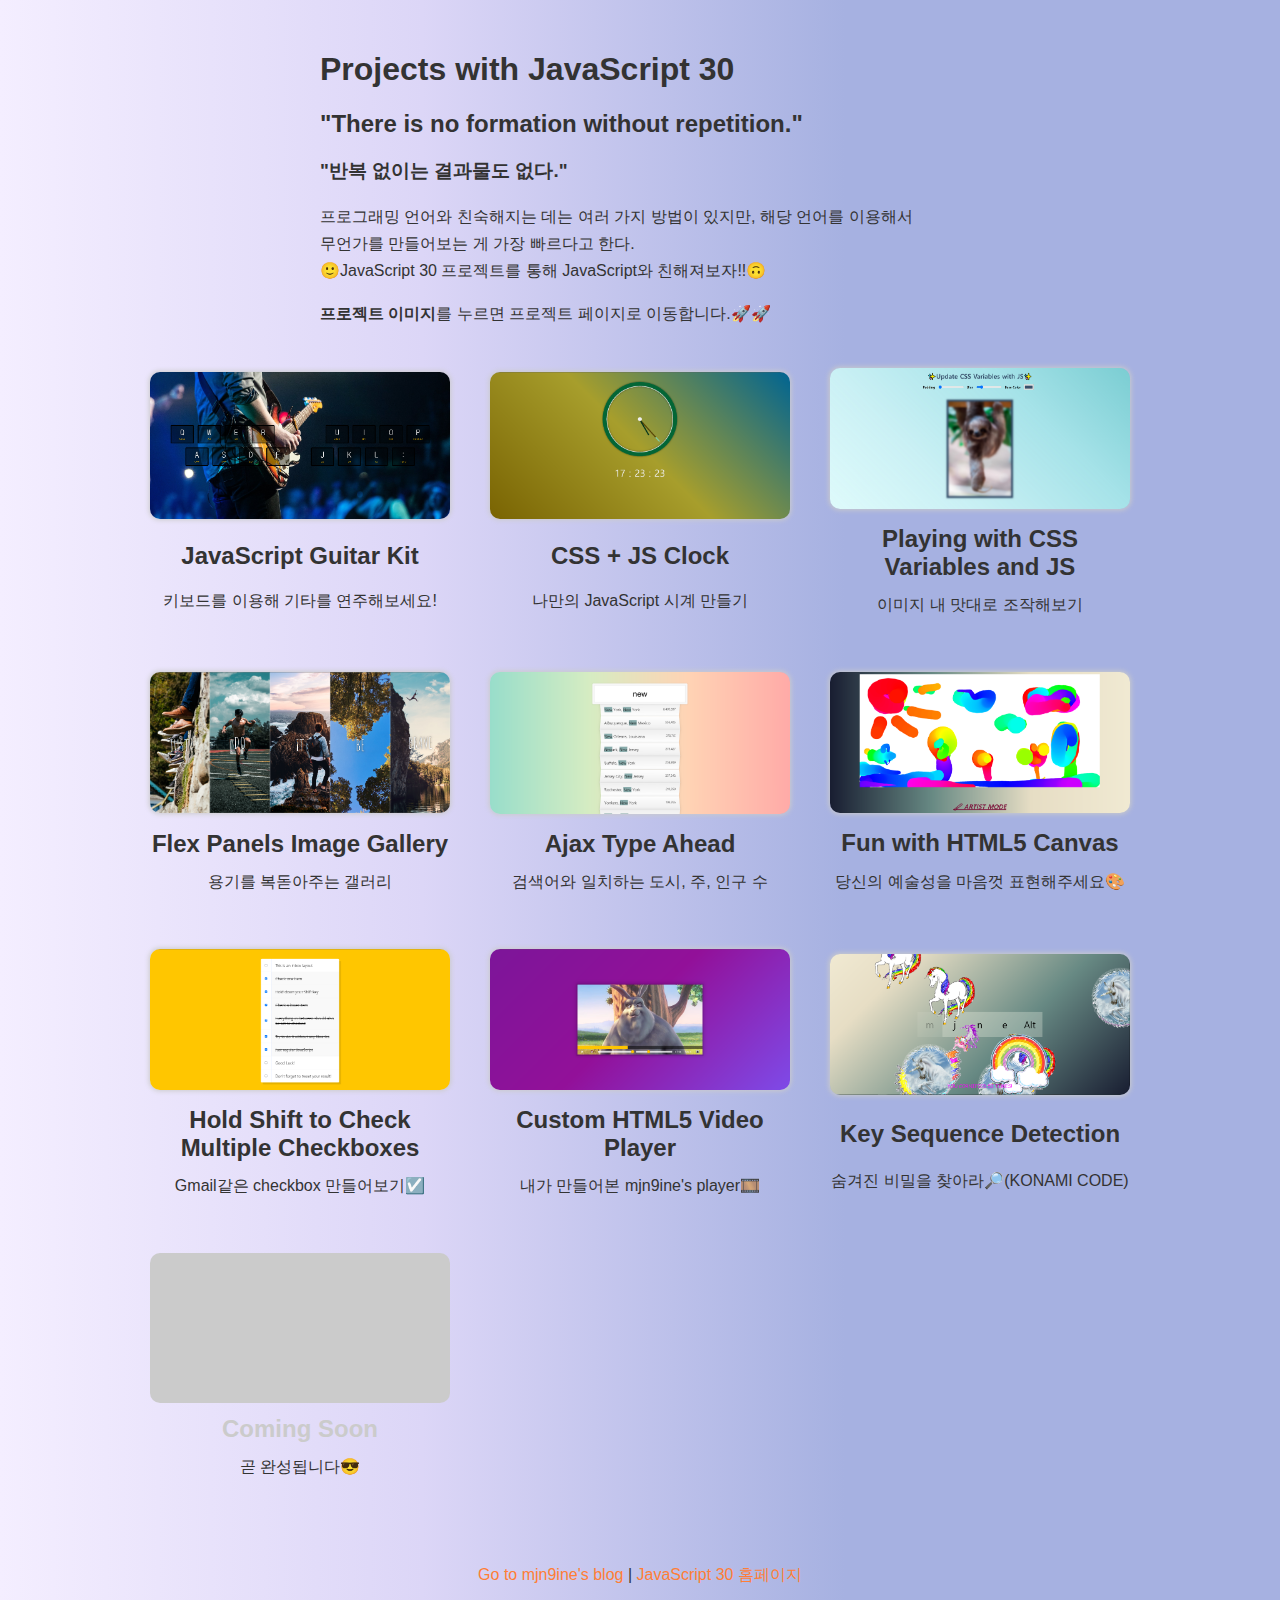
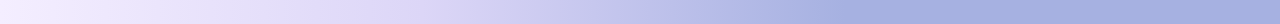
<file: index.html>
<!DOCTYPE html>
<html lang="en">
  <head>
    <meta charset="UTF-8" />
    <meta name="viewport" content="width=device-width, initial-scale=1.0" />
    <link rel="stylesheet" href="style.css" />
    <title>Projects with JavaScript 30</title>
  </head>
  <body>
    <header>
      <h1>Projects with JavaScript 30</h1>

      <h2>"There is no formation without repetition."</h2>
      <h3>"반복 없이는 결과물도 없다."</h3>
      <p>
        프로그래밍 언어와 친숙해지는 데는 여러 가지 방법이 있지만, 해당 언어를
        이용해서 무언가를 만들어보는 게 가장 빠르다고 한다.
        <br />
        🙂JavaScript 30 프로젝트를 통해 JavaScript와 친해져보자!!🙃
      </p>
      <p>
        <strong>프로젝트 이미지</strong>를 누르면 프로젝트 페이지로
        이동합니다.🚀🚀
      </p>
    </header>

    <section>
      <article>
        <a href="day1/index.html"
          ><img src="images/thumbnail-day1.png" alt="Project thumbnail"
        /></a>
        <h2 class="project-title">JavaScript Guitar Kit</h2>
        <p class="explain">키보드를 이용해 기타를 연주해보세요!</p>
      </article>

      <article>
        <a href="day2/index.html"
          ><img src="images/thumbnail-day2.png" alt="Project thumbnail"
        /></a>
        <h2 class="project-title">CSS + JS Clock</h2>
        <p class="explain">나만의 JavaScript 시계 만들기</p>
      </article>

      <article>
        <a href="day3/index.html"
          ><img src="images/thumbnail-day3.png" alt="Project thumbnail"
        /></a>
        <h2 class="project-title">Playing with CSS Variables and JS</h2>
        <p class="explain">이미지 내 맛대로 조작해보기</p>
      </article>

      <article>
        <a href="day5/index.html"
          ><img src="images/thumbnail-day5.png" alt="Project thumbnail"
        /></a>
        <h2 class="project-title">Flex Panels Image Gallery</h2>
        <p class="explain">용기를 복돋아주는 갤러리</p>
      </article>

      <article>
        <a href="day6/index.html"
          ><img src="images/thumbnail-day6.png" alt="Project thumbnail"
        /></a>
        <h2 class="project-title">Ajax Type Ahead</h2>
        <p class="explain">검색어와 일치하는 도시, 주, 인구 수</p>
      </article>

      <article>
        <a href="day8/index.html"
          ><img src="images/thumbnail-day8.png" alt="Project thumbnail"
        /></a>
        <h2 class="project-title">Fun with HTML5 Canvas</h2>
        <p class="explain">당신의 예술성을 마음껏 표현해주세요🎨</p>
      </article>

      <article>
        <a href="day10/index.html"
          ><img src="images/thumbnail-day10.png" alt="Project thumbnail"
        /></a>
        <h2 class="project-title">Hold Shift to Check Multiple Checkboxes</h2>
        <p class="explain">Gmail같은 checkbox 만들어보기☑️</p>
      </article>

      <article>
        <a href="day11/index.html"
          ><img src="images/thumbnail-day11.png" alt="Project thumbnail"
        /></a>
        <h2 class="project-title">Custom HTML5 Video Player</h2>
        <p class="explain">내가 만들어본 mjn9ine's player🎞️</p>
      </article>

      <article>
        <a href="day12/index.html"
          ><img src="images/thumbnail-day12.png" alt="Project thumbnail"
        /></a>
        <h2 class="project-title">Key Sequence Detection</h2>
        <p class="explain">숨겨진 비밀을 찾아라🔎(KONAMI CODE)</p>
      </article>

      <article>
        <div class="coming-soon-img"></div>
        <h2 class="project-title coming-soon">Coming Soon</h2>
        <p class="explain">곧 완성됩니다😎</p>
      </article>
    </section>

    <footer>
      <p>
        <a
          href="https://mjn9ine.tistory.com/category/Language/JavaScript"
          target="_blank"
          >Go to mjn9ine's blog</a
        >
        |
        <a href="https://javascript30.com/" target="_blank"
          >JavaScript 30 홈페이지</a
        >
      </p>
    </footer>
  </body>
</html>
</file>
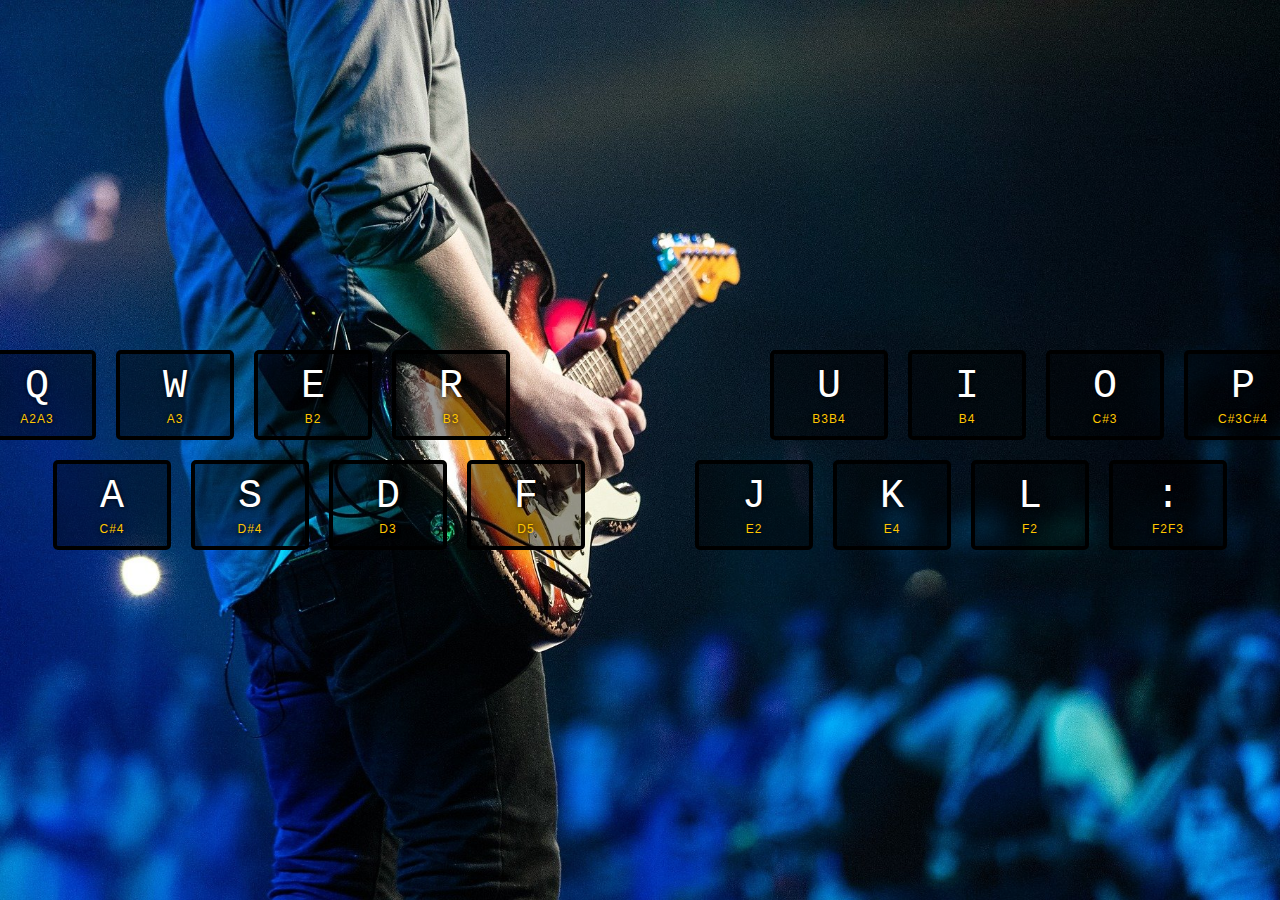
<file: day1/index.html>
<!DOCTYPE html>
<html lang="en">
  <head>
    <meta charset="UTF-8" />
    <title>JS Guitar Kit</title>
    <link rel="stylesheet" href="style.css" />
  </head>
  <body>
    <div class="keys">
      <div class="up-key">
        <div data-key="q" class="key">
          <kbd>Q</kbd>
          <span class="sound">A2A3</span>
        </div>
        <div data-key="w" class="key">
          <kbd>W</kbd>
          <span class="sound">A3</span>
        </div>
        <div data-key="e" class="key">
          <kbd>E</kbd>
          <span class="sound">B2</span>
        </div>
        <div data-key="r" class="key">
          <kbd>R</kbd>
          <span class="sound">B3</span>
        </div>
        <div data-key="u" class="key">
          <kbd>U</kbd>
          <span class="sound">B3B4</span>
        </div>
        <div data-key="i" class="key">
          <kbd>I</kbd>
          <span class="sound">B4</span>
        </div>
        <div data-key="o" class="key">
          <kbd>O</kbd>
          <span class="sound">C#3</span>
        </div>
        <div data-key="p" class="key">
          <kbd>P</kbd>
          <span class="sound">C#3C#4</span>
        </div>
      </div>
      <div class="down-key">
        <div data-key="a" class="key">
          <kbd>A</kbd>
          <span class="sound">C#4</span>
        </div>
        <div data-key="s" class="key">
          <kbd>S</kbd>
          <span class="sound">D#4</span>
        </div>
        <div data-key="d" class="key">
          <kbd>D</kbd>
          <span class="sound">D3</span>
        </div>
        <div data-key="f" class="key">
          <kbd>F</kbd>
          <span class="sound">D5</span>
        </div>
        <div data-key="j" class="key">
          <kbd>J</kbd>
          <span class="sound">E2</span>
        </div>
        <div data-key="k" class="key">
          <kbd>K</kbd>
          <span class="sound">E4</span>
        </div>
        <div data-key="l" class="key">
          <kbd>L</kbd>
          <span class="sound">F2</span>
        </div>
        <div data-key=";" class="key">
          <kbd>:</kbd>
          <span class="sound">F2F3</span>
        </div>
      </div>
    </div>

    <audio data-key="q" src="./sounds/A2A3.wav"></audio>
    <audio data-key="w" src="./sounds/A3.wav"></audio>
    <audio data-key="e" src="./sounds/B2.wav"></audio>
    <audio data-key="r" src="./sounds/B3.wav"></audio>
    <audio data-key="u" src="./sounds/B3B4.wav"></audio>
    <audio data-key="i" src="./sounds/B4.wav"></audio>
    <audio data-key="o" src="./sounds/C_3.wav"></audio>
    <audio data-key="p" src="./sounds/C_3C_4.wav"></audio>
    <audio data-key="a" src="./sounds/C_4.wav"></audio>
    <audio data-key="s" src="./sounds/D_4.wav"></audio>
    <audio data-key="d" src="./sounds/D3.wav"></audio>
    <audio data-key="f" src="./sounds/D5.wav"></audio>
    <audio data-key="j" src="./sounds/E2.wav"></audio>
    <audio data-key="k" src="./sounds/E4.wav"></audio>
    <audio data-key="l" src="./sounds/F2.wav"></audio>
    <audio data-key=";" src="./sounds/F2F3.wav"></audio>

    <script src="main.js"></script>
  </body>
</html>
</file>
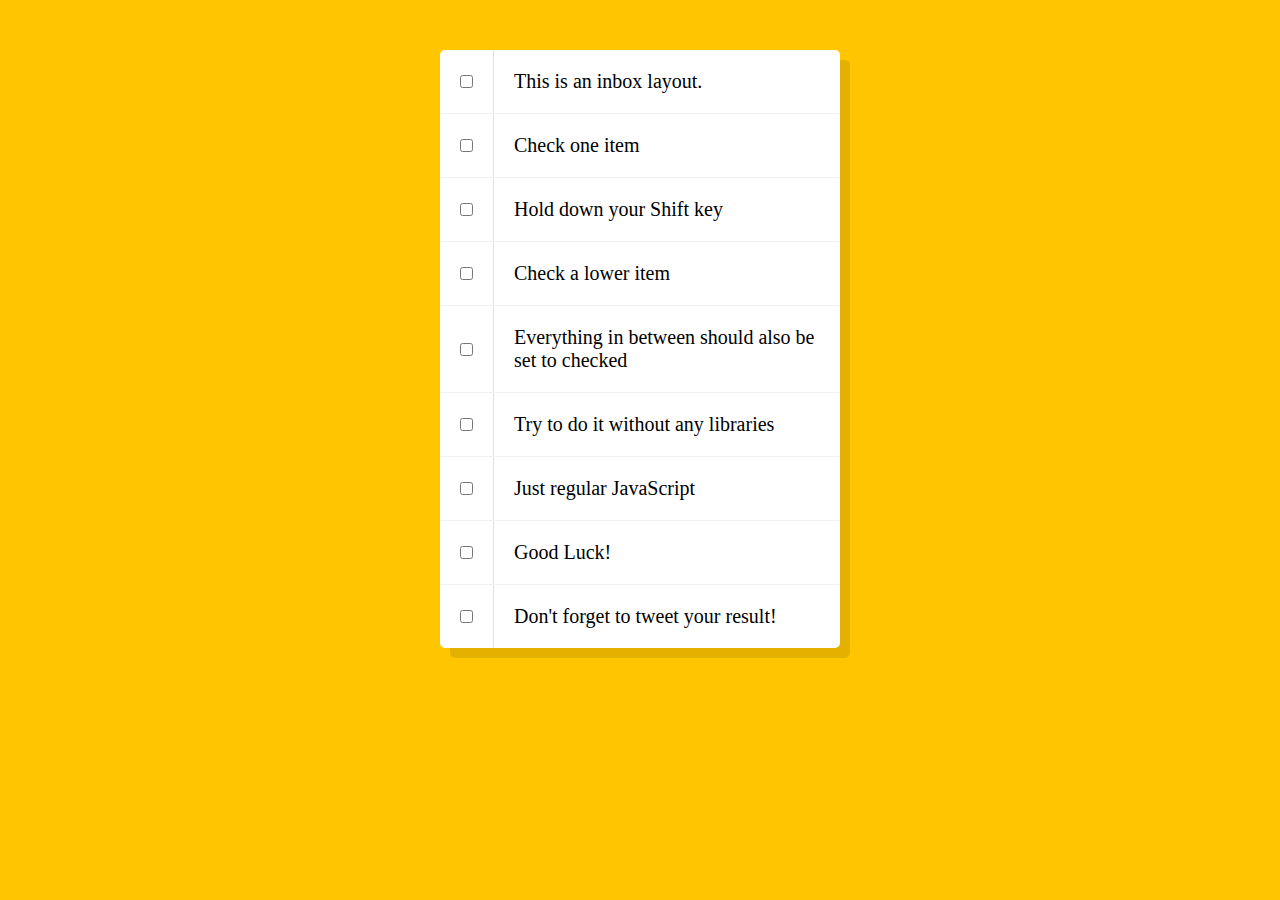
<file: day10/index.html>
<!DOCTYPE html>
<html lang="en">
  <head>
    <meta charset="UTF-8" />
    <link rel="stylesheet" href="style.css" />
    <title>Hold Shift to Check Multiple Checkboxes</title>
  </head>
  <body>
    <div class="inbox">
      <div class="item">
        <input type="checkbox" />
        <p>This is an inbox layout.</p>
      </div>
      <div class="item">
        <input type="checkbox" />
        <p>Check one item</p>
      </div>
      <div class="item">
        <input type="checkbox" />
        <p>Hold down your Shift key</p>
      </div>
      <div class="item">
        <input type="checkbox" />
        <p>Check a lower item</p>
      </div>
      <div class="item">
        <input type="checkbox" />
        <p>Everything in between should also be set to checked</p>
      </div>
      <div class="item">
        <input type="checkbox" />
        <p>Try to do it without any libraries</p>
      </div>
      <div class="item">
        <input type="checkbox" />
        <p>Just regular JavaScript</p>
      </div>
      <div class="item">
        <input type="checkbox" />
        <p>Good Luck!</p>
      </div>
      <div class="item">
        <input type="checkbox" />
        <p>Don't forget to tweet your result!</p>
      </div>
    </div>

    <script src="main.js"></script>
  </body>
</html>
</file>
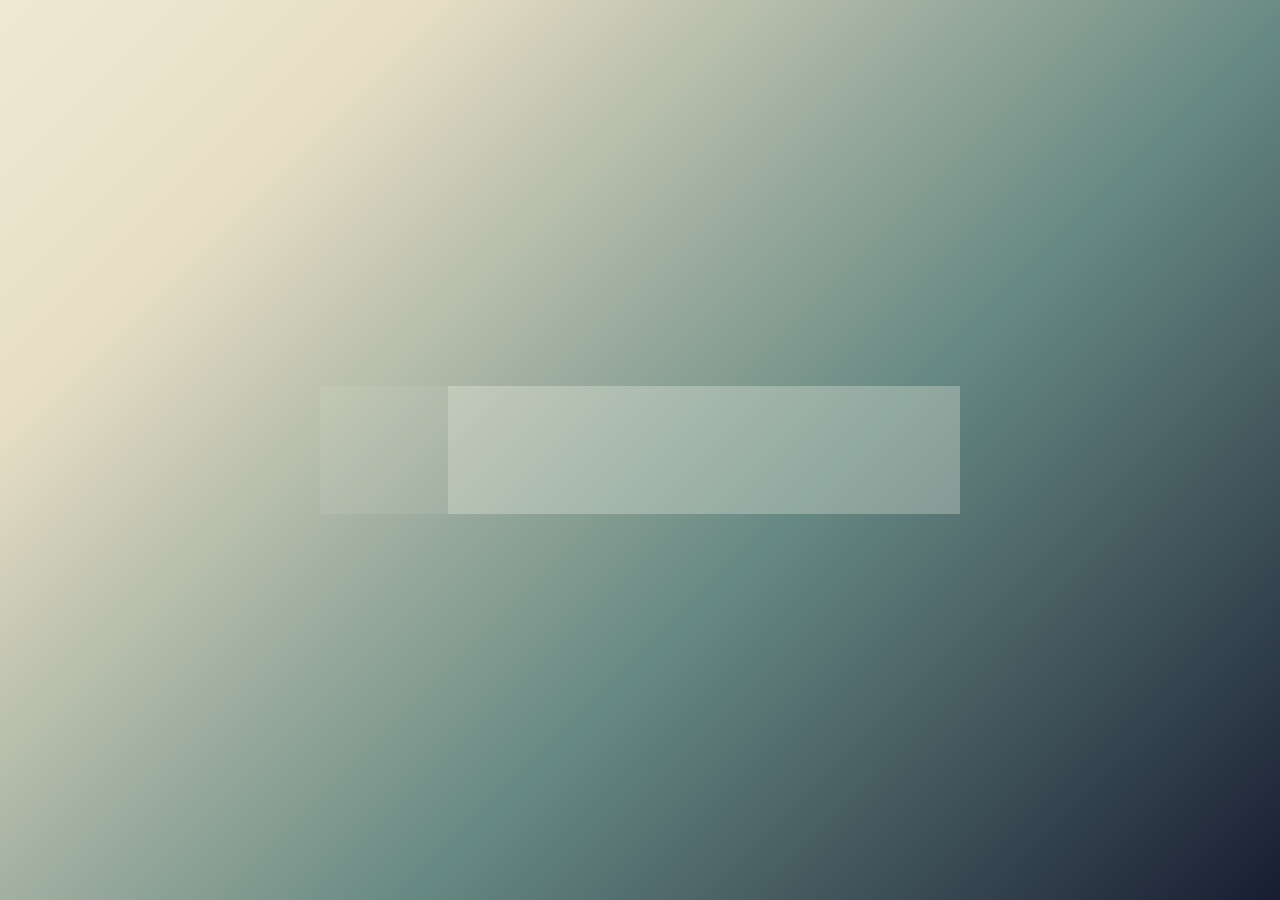
<file: day12/index.html>
<!DOCTYPE html>
<html lang="en">
  <head>
    <meta charset="UTF-8" />
    <title>Key Detection</title>
    <link rel="stylesheet" href="style.css" />
    <script
      type="text/javascript"
      src="https://www.cornify.com/js/cornify.js"
    ></script>
  </head>
  <body>
    <div class="pressedBox"></div>
    <script src="main.js"></script>
  </body>
</html>
</file>
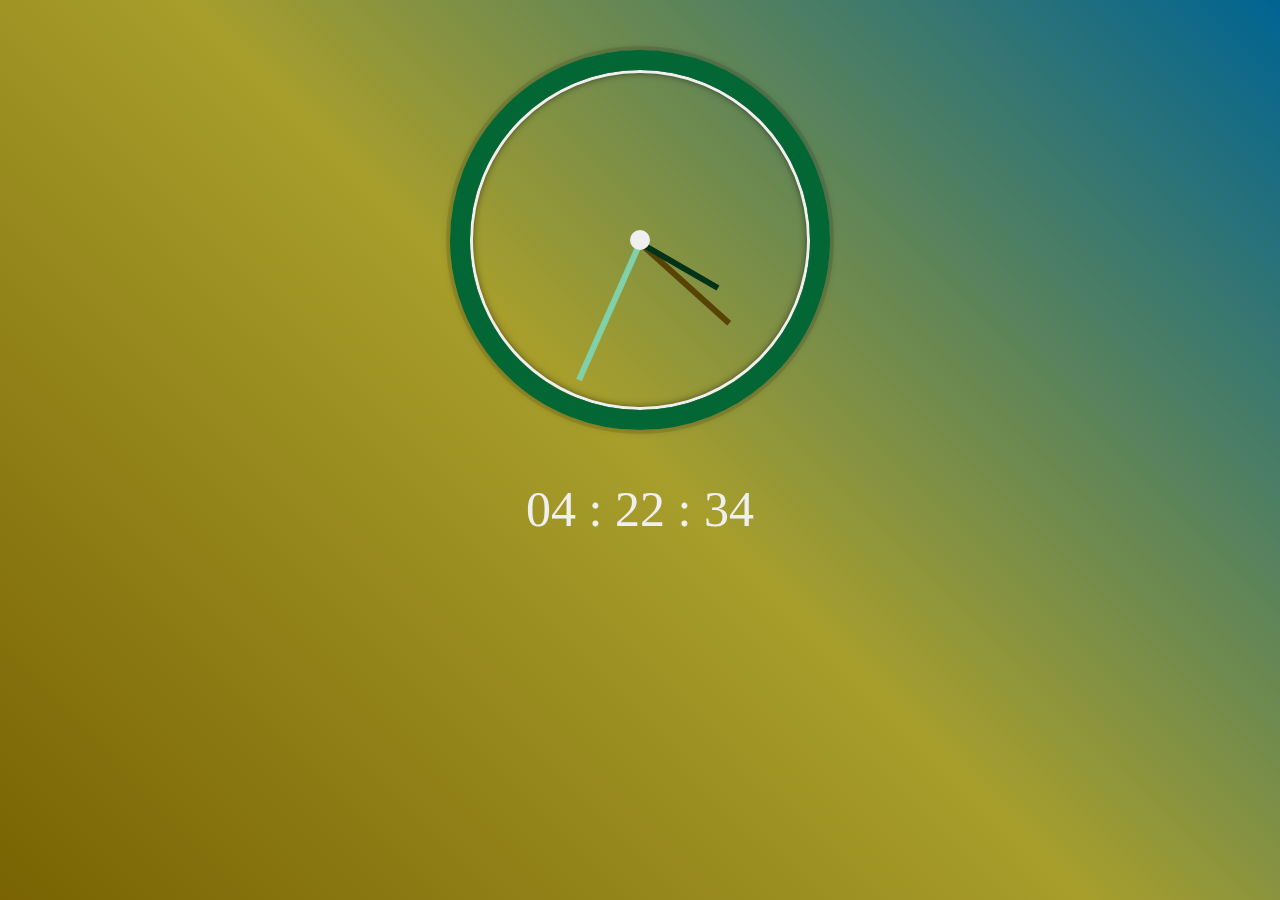
<file: day2/index.html>
<!DOCTYPE html>
<html lang="en">
  <head>
    <meta charset="UTF-8" />
    <link rel="stylesheet" href="style.css" />
    <title>JS + CSS Clock</title>
  </head>
  <body>
    <div class="clock">
      <div class="clock-face">
        <div class="center"></div>
        <div class="hand hour-hand"></div>
        <div class="hand min-hand"></div>
        <div class="hand second-hand"></div>
      </div>
    </div>
    <div class="display-time"></div>
    <script src="main.js"></script>
  </body>
</html>
</file>
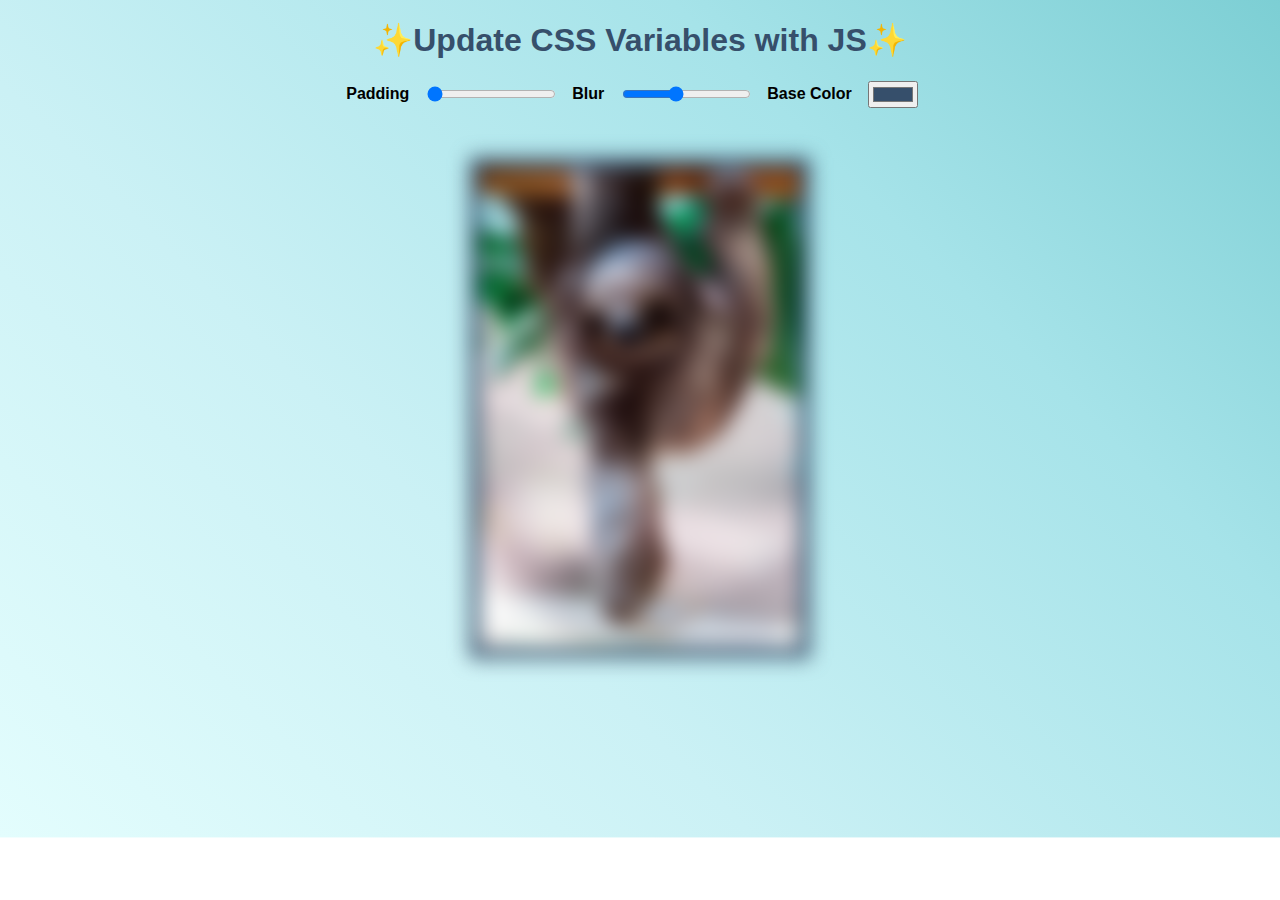
<file: day3/index.html>
<!DOCTYPE html>
<html lang="en">
  <head>
    <meta charset="UTF-8" />
    <meta name="viewport" content="width=device-width, initial-scale=1.0" />
    <link rel="stylesheet" href="style.css" />
    <title>Scoped CSS Variables and JS</title>
  </head>
  <body>
    <h1>
      ✨Update <span class="point">CSS</span> Variables with
      <span class="point">JS</span>✨
    </h1>

    <section class="controls">
      <label for="spacing">Padding</label>
      <input
        id="spacing"
        type="range"
        name="spacing"
        min="10"
        max="200"
        value="10"
        data-sizing="px"
      />

      <label for="blur">Blur</label>
      <input
        id="blur"
        type="range"
        name="blur"
        min="0"
        max="25"
        value="10"
        data-sizing="px"
      />

      <label for="base">Base Color</label>
      <input id="base" type="color" name="base" value="#364F6B" />
    </section>

    <img src="./sloth.jpg" />

    <script src="main.js"></script>
  </body>
</html>
</file>
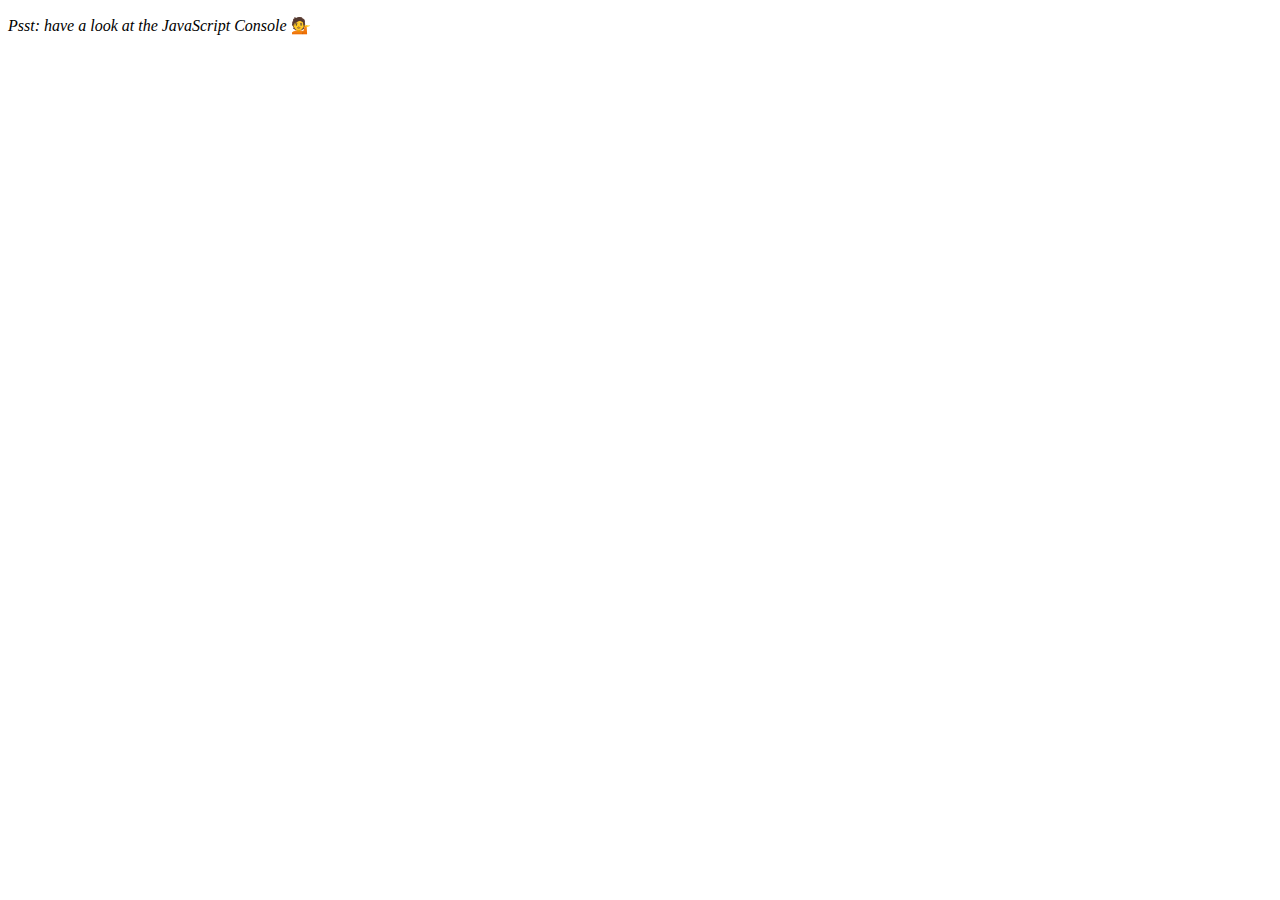
<file: day4/index.html>
<!DOCTYPE html>
<html lang="en">
  <head>
    <meta charset="UTF-8" />
    <title>Array Cardio 💪</title>
  </head>
  <body>
    <p><em>Psst: have a look at the JavaScript Console</em> 💁</p>
    <script>
      // Get your shorts on - this is an array workout!
      // ## Array Cardio Day 1

      // Some data we can work with

      const inventors = [
        { first: "Albert", last: "Einstein", year: 1879, passed: 1955 },
        { first: "Isaac", last: "Newton", year: 1643, passed: 1727 },
        { first: "Galileo", last: "Galilei", year: 1564, passed: 1642 },
        { first: "Marie", last: "Curie", year: 1867, passed: 1934 },
        { first: "Johannes", last: "Kepler", year: 1571, passed: 1630 },
        { first: "Nicolaus", last: "Copernicus", year: 1473, passed: 1543 },
        { first: "Max", last: "Planck", year: 1858, passed: 1947 },
        { first: "Katherine", last: "Blodgett", year: 1898, passed: 1979 },
        { first: "Ada", last: "Lovelace", year: 1815, passed: 1852 },
        { first: "Sarah E.", last: "Goode", year: 1855, passed: 1905 },
        { first: "Lise", last: "Meitner", year: 1878, passed: 1968 },
        { first: "Hanna", last: "Hammarström", year: 1829, passed: 1909 },
      ];

      const people = [
        "Bernhard, Sandra",
        "Bethea, Erin",
        "Becker, Carl",
        "Bentsen, Lloyd",
        "Beckett, Samuel",
        "Blake, William",
        "Berger, Ric",
        "Beddoes, Mick",
        "Beethoven, Ludwig",
        "Belloc, Hilaire",
        "Begin, Menachem",
        "Bellow, Saul",
        "Benchley, Robert",
        "Blair, Robert",
        "Benenson, Peter",
        "Benjamin, Walter",
        "Berlin, Irving",
        "Benn, Tony",
        "Benson, Leana",
        "Bent, Silas",
        "Berle, Milton",
        "Berry, Halle",
        "Biko, Steve",
        "Beck, Glenn",
        "Bergman, Ingmar",
        "Black, Elk",
        "Berio, Luciano",
        "Berne, Eric",
        "Berra, Yogi",
        "Berry, Wendell",
        "Bevan, Aneurin",
        "Ben-Gurion, David",
        "Bevel, Ken",
        "Biden, Joseph",
        "Bennington, Chester",
        "Bierce, Ambrose",
        "Billings, Josh",
        "Birrell, Augustine",
        "Blair, Tony",
        "Beecher, Henry",
        "Biondo, Frank",
      ];

      // Array.prototype.filter()
      // 1. Filter the list of inventors for those who were born in the 1500's

      const fifteen = inventors.filter(function (inventor) {
        if (inventor.year >= 1500 && inventor.year < 1600) {
          return true;
        }
      });

      console.table(fifteen);
      // Array.prototype.map()
      // 2. Give us an array of the inventors first and last names

      const fullNames = inventors.map(function (inventor) {
        return `${inventor.first} ${inventor.last}`;
      });

      console.log(fullNames);
      // Array.prototype.sort()
      // 3. Sort the inventors by birthdate, oldest to youngest

      // const ordered = inventors.sort(function (a, b) {
      //   if (a.year > b.year) {
      //     return 1;
      //   } else {
      //     return -1;
      //   }
      // });

      const ordered = inventors.sort((a, b) => (a.year > b.year ? 1 : -1));

      console.table(ordered);
      // Array.prototype.reduce()
      // 4. How many years did all the inventors live all together?

      const totalYears = inventors.reduce(function (total, inventor) {
        return total + (inventor.passed - inventor.year);
      }, 0);

      console.log(totalYears);
      // 5. Sort the inventors by years lived

      const oldest = inventors.sort(function (a, b) {
        const lastGuy = a.passed - a.yaer;
        const nextGuy = b.passed - b.year;

        // if (lastGuy > nextGuy) {
        //   return -1;
        // } else {
        //   return 1;
        // }

        return lastGuy > nextGuy ? -1 : 1;
      });

      console.table(oldest);
      // 6. create a list of Boulevards in Paris that contain 'de' anywhere in the name
      // https://en.wikipedia.org/wiki/Category:Boulevards_in_Paris

      // const category = document.querySelector(".mw-category");
      // const links = [...category.querySelectorAll("a")];

      // const de = links
      //   .map((link) => link.textContent)
      //   .filter((streetName) => streetName.includes("de"));
      // 7. sort Exercise
      // Sort the people alphabetically by last name

      const alpha = people.sort(function (lastOne, nextOne) {
        const [aLast, aFirst] = lastOne.split(", ");
        const [bLast, bFirst] = nextOne.split(", ");

        return aLast > bLast ? 1 : -1;
      });

      console.log(alpha);
      // 8. Reduce Exercise
      // Sum up the instances of each of these
      const data = [
        "car",
        "car",
        "truck",
        "truck",
        "bike",
        "walk",
        "car",
        "van",
        "bike",
        "walk",
        "car",
        "van",
        "car",
        "truck",
      ];

      const transportation = data.reduce(function (obj, item) {
        if (!obj[item]) {
          obj[item] = 0;
        }
        obj[item]++;
        return obj;
      }, {});

      console.log(transportation);
    </script>
  </body>
</html>
</file>
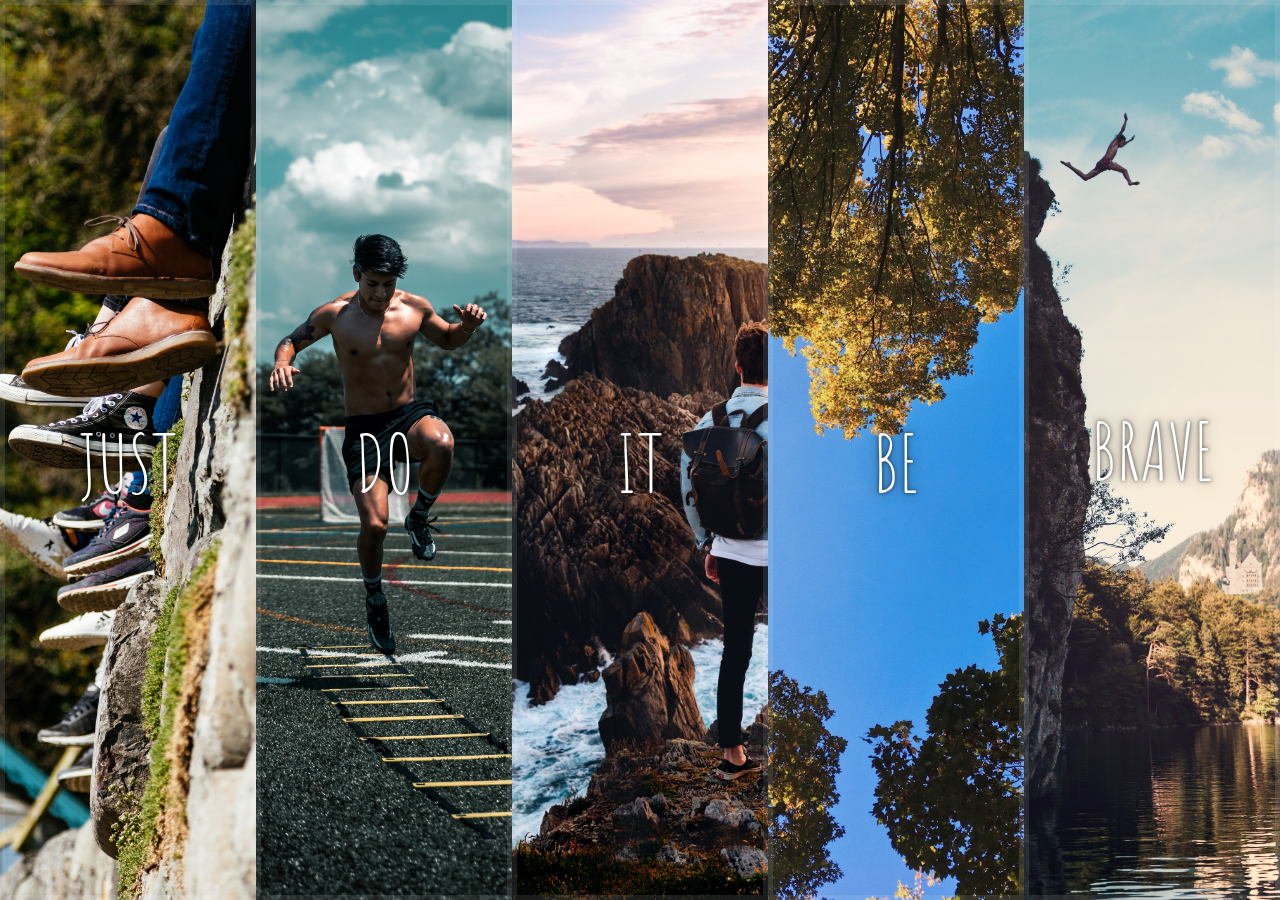
<file: day5/index.html>
<!DOCTYPE html>
<html lang="en">
  <head>
    <meta charset="UTF-8" />
    <title>Flex Panels 💪</title>
    <link
      href="https://fonts.googleapis.com/css?family=Amatic+SC"
      rel="stylesheet"
      type="text/css"
    />
    <link rel="stylesheet" href="style.css" />
  </head>
  <body>
    <div class="panels">
      <div class="panel panel1">
        <p>
          Your time is limited, so don't waste it living someone else's life.
        </p>
        <p>Just</p>
        <p>Steve Jobs</p>
      </div>
      <div class="panel panel2">
        <p>Action is the foundational key to all success.</p>
        <p>Do</p>
        <p>Pablo Picasso</p>
      </div>
      <div class="panel panel3">
        <p>Anyone who has never made a mistake has never tried anything new.</p>
        <p>It</p>
        <p>Albert Einstein</p>
      </div>
      <div class="panel panel4">
        <p>The way get started is to quit talking and begin doing.</p>
        <p>Be</p>
        <p>Walt Disney</p>
      </div>
      <div class="panel panel5">
        <p>life is not fair get used to it.</p>
        <p>Brave</p>
        <p>Bill Gates</p>
      </div>
    </div>

    <script src="main.js"></script>
  </body>
</html>
</file>
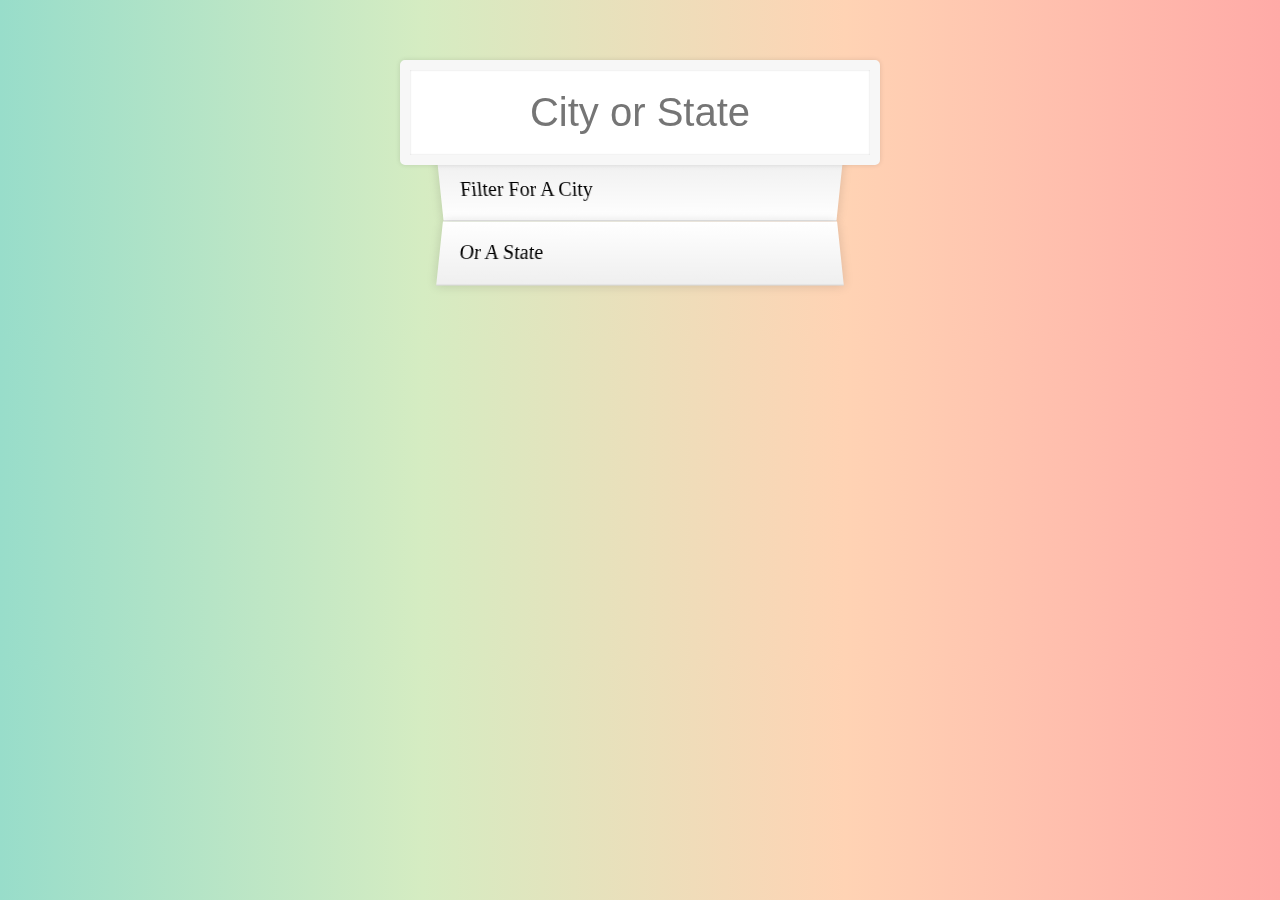
<file: day6/index.html>
<!DOCTYPE html>
<html lang="en">
  <head>
    <meta charset="UTF-8" />
    <title>Type Ahead 👀</title>
    <link rel="stylesheet" href="style.css" />
  </head>
  <body>
    <form class="search-form">
      <input type="text" class="search" placeholder="City or State" />
      <ul class="suggestions">
        <li>Filter for a city</li>
        <li>or a state</li>
      </ul>
    </form>
    <script src="main.js"></script>
  </body>
</html>
</file>
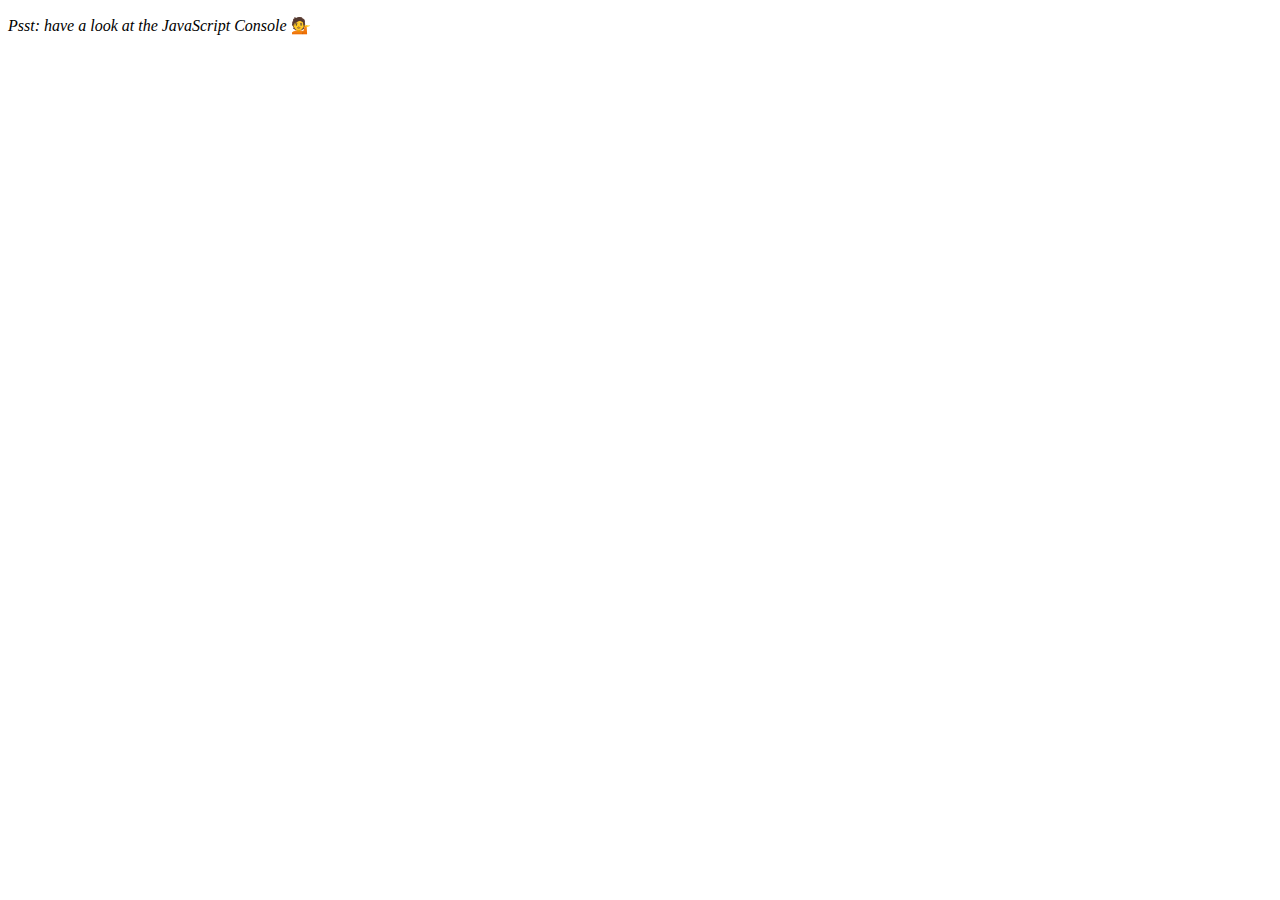
<file: day7/index.html>
<!DOCTYPE html>
<html lang="en">
  <head>
    <meta charset="UTF-8" />
    <title>Array Cardio 💪💪</title>
  </head>
  <body>
    <p><em>Psst: have a look at the JavaScript Console</em> 💁</p>
    <script src="main.js"></script>
  </body>
</html>
</file>
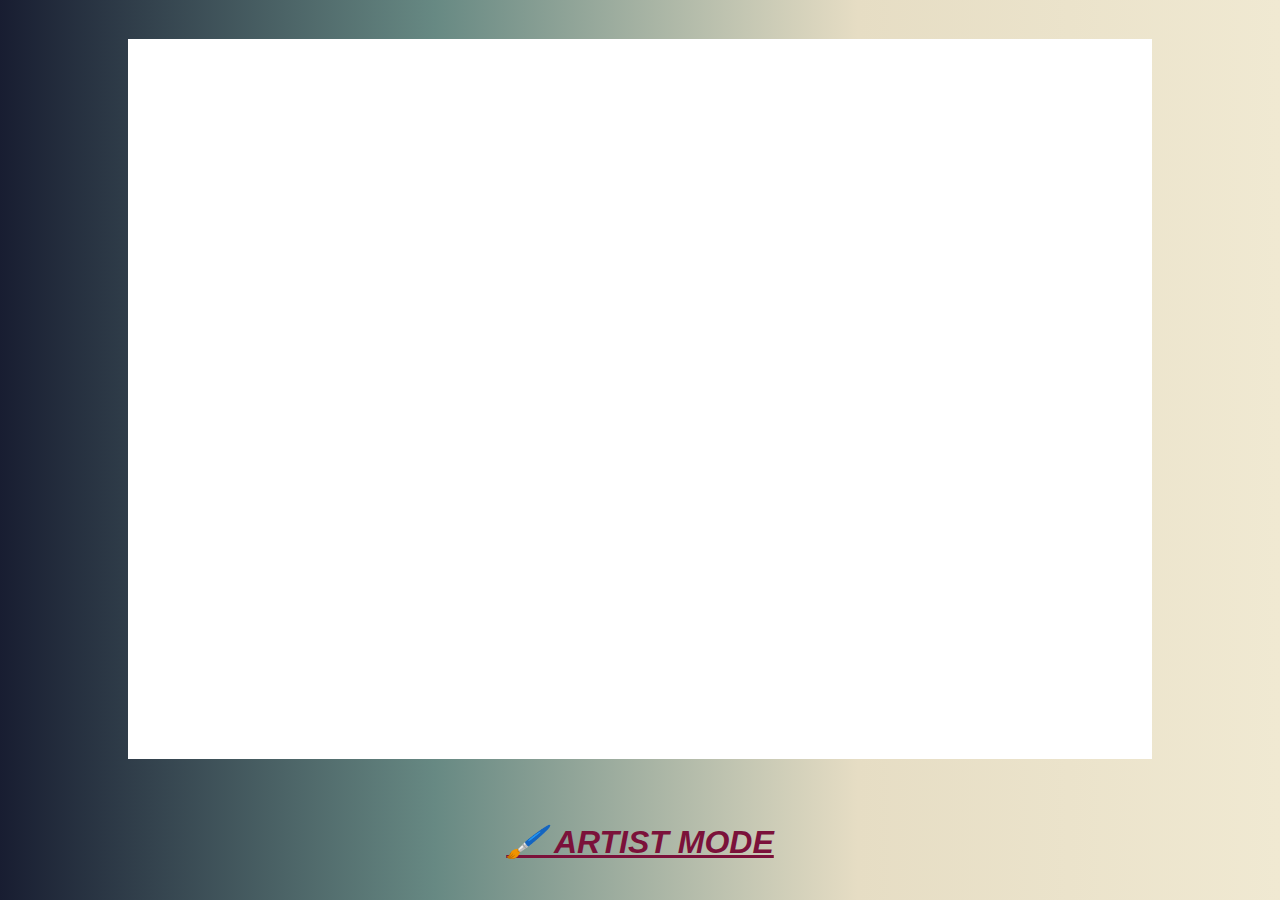
<file: day8/index.html>
<!DOCTYPE html>
<html lang="en">
  <head>
    <meta charset="UTF-8" />
    <title>HTML5 Canvas</title>
    <link rel="stylesheet" href="style.css" />
  </head>
  <body>
    <canvas id="draw" width="800" height="800"></canvas>
    <span class="mode">🖌️ ARTIST MODE</span>
    <script src="main.js"></script>
  </body>
</html>
</file>
<file: style.css>
* {
  box-sizing: border-box;
  font-family: sans-serif;
  color: #333333;
  word-break: keep-all;
}

a {
  text-decoration: none;
  color: #ff7e36;
}

p {
  line-height: 1.7em;
}

body {
  background: linear-gradient(90deg, #f4eeff 0%, #dcd6f7 33%, #a6b1e1 66%);
  display: flex;
  flex-direction: column;
  align-items: center;
  height: 100vh;
  margin: 0;
}

header {
  width: 640px;
  margin-top: 30px;
  margin-bottom: 5px;
}

section {
  display: flex;
  flex-wrap: wrap;
  justify-content: flex-start;
  padding-bottom: 30px;
  width: 1020px;
  margin: 0 auto;
}

article {
  display: flex;
  flex-direction: column;
  justify-content: space-around;
  width: 300px;
  margin: 20px;
}

article img {
  width: 300px;
  border-radius: 10px;
  box-shadow: 0 0 5px 1px #cbcbcb;
}

.coming-soon-img {
  width: 300px;
  height: 150px;
  border-radius: 10px;
  background-color: #cbcbcb;
}

.coming-soon {
  color: #cbcbcb;
}

.project-title {
  margin-top: 12px;
  margin-bottom: 10px;
  text-align: center;
}

.explain {
  margin: 0;
  margin-bottom: 14px;
  text-align: center;
}

footer {
  margin: auto;
  margin-bottom: 0;
  padding-bottom: 20px;
}

@media (max-width: 1019px) {
  body {
    height: auto;
  }

  header {
    margin-top: 10px;
  }

  section {
    width: 680px;
  }
}

@media (max-width: 679px) {
  header {
    width: 85%;
  }

  section {
    width: 340px;
  }
}
</file>
<file: day1/style.css>
html {
  font-size: 10px;
  background: url("./images/background.jpg") center;
  background-size: cover;
}

body,
html {
  margin: 0;
  padding: 0;
  font-family: sans-serif;
}

.keys {
  display: flex;
  flex-direction: column;
  min-height: 100vh;
  align-items: center;
  justify-content: center;
}

.up-key,
.down-key {
  display: flex;
}

.key {
  border: 0.4rem solid black;
  border-radius: 0.5rem;
  margin: 1rem;
  font-size: 1.5rem;
  padding: 1rem 0.5rem;
  transition: all 0.07s ease;
  width: 10rem;
  text-align: center;
  color: white;
  background: rgba(0, 0, 0, 0.4);
  text-shadow: 0 0 0.5rem black;
}

.up-key .key:nth-child(4) {
  margin-right: 25rem;
}

.down-key .key:nth-child(4) {
  margin-right: 10rem;
}

.playing {
  transform: scale(1.1);
  border-color: #ffc600;
  box-shadow: 0 0 1rem #ffc600;
}

kbd {
  display: block;
  font-size: 4rem;
}

.sound {
  font-size: 1.2rem;
  text-transform: uppercase;
  letter-spacing: 0.1rem;
  color: #ffc600;
}
</file>
<file: day10/style.css>
html {
  font-family: sans-serif;
  background: #ffc600;
  height: 100vh;
}

.inbox {
  max-width: 400px;
  margin: 50px auto;
  background: white;
  border-radius: 5px;
  box-shadow: 10px 10px 0 rgba(0, 0, 0, 0.1);
}

.item {
  display: flex;
  align-items: center;
  border-bottom: 1px solid #f1f1f1;
}

.item:last-child {
  border-bottom: 0;
}

input:checked + p {
  background: #f9f9f9;
  text-decoration: line-through;
}

input[type="checkbox"] {
  margin: 20px;
}

p {
  margin: 0;
  padding: 20px;
  transition: background 0.2s;
  flex: 1;
  font-family: "helvetica neue";
  font-size: 20px;
  font-weight: 200;
  border-left: 1px solid #d1e2ff;
}
</file>
<file: day12/style.css>
body {
  margin: 0;
  padding: 0;
  width: 100vw;
  height: 100vh;
  background: linear-gradient(
    135deg,
    #f0e9d2 0%,
    #e6ddc4 20%,
    #678983 60%,
    #181d31 100%
  );
  background-size: cover;
  display: flex;
  justify-content: center;
  align-items: center;
}

.pressedBox {
  width: inherit;
  display: flex;
  justify-content: center;
}

.pressedBox__key {
  width: 8rem;
  height: 8rem;
  font-size: 3rem;
  background: rgba(255, 255, 240, 0.274);
  display: flex;
  justify-content: center;
  align-items: center;
}

.pressedBox__key:first-child {
  opacity: 0.3;
}

.cong {
  transition: all 0.1s ease;
  transform: scale(1.5);
}
</file>
<file: day2/style.css>
html {
  background: linear-gradient(45deg, #796302 0%, #a79e2c 50%, #006492 100%);
  background-size: cover;
  font-family: "helvetica neue";
  text-align: center;
  font-size: 10px;
}

body {
  margin: 0;
  font-size: 2rem;
  display: flex;
  flex-direction: column;
  flex: 1;
  min-height: 100vh;
  align-items: center;
}

.clock {
  width: 30rem;
  height: 30rem;
  border: 20px solid #036635;
  border-radius: 50%;
  margin: 50px auto;
  position: relative;
  padding: 2rem;
  box-shadow: 0 0 0 4px rgba(0, 0, 0, 0.1), inset 0 0 0 3px #efefef,
    inset 0 0 10px black, 0 0 10px rgba(0, 0, 0, 0.2);
}

.display-time {
  width: 30rem;
  height: 7rem;
  text-align: center;
  color: #efefef;
  font-size: 5rem;
}

.clock-face {
  position: relative;
  width: 100%;
  height: 100%;
}

.hand {
  height: 6px;
  background: black;
  position: absolute;
  top: 50%;
  left: 50%;
  transform-origin: 0%;
  transition: all cubic-bezier(0.1, 2.7, 0.58, 1) 0.1s;
}

.hour-hand {
  width: 30%;
  z-index: 3;
  background-color: #02331a;
}

.min-hand {
  width: 40%;
  z-index: 2;
  background-color: #574405;
}

.second-hand {
  width: 50%;
  z-index: 1;
  background-color: #80d1a9;
}

.center {
  width: 2rem;
  height: 2rem;
  position: absolute;
  top: 50%;
  left: 50%;
  transform: translate(-50%, -50%);
  border-radius: 50%;
  background-color: #efefef;
  z-index: 4;
}
</file>
<file: day3/style.css>
:root {
  --base: #364f6b;
  --spacing: 10px;
  --blur: 10px;
}

img {
  width: 20rem;
  padding: var(--spacing);
  background: var(--base);
  filter: blur(var(--blur));
}

h1 {
  color: #364f6b;
}

.point {
  color: var(--base);
}

/* misc styles, nothing to do with CSS variables */

body {
  text-align: center;
  background: no-repeat
    linear-gradient(45deg, #e3fdfd 0%, #cbf1f5 33%, #a6e3e9 66%, #71c9ce 100%);
  background-size: auto 150%;
  background-position: center center;
  font-family: "helvetica neue", sans-serif;
}

.controls {
  display: flex;
  font-weight: 600;
  margin-bottom: 50px;
  align-items: center;
  justify-content: center;
}

.controls label,
.controls input {
  margin-right: 1rem;
}
</file>
<file: day5/style.css>
html {
  box-sizing: border-box;
  background: #ffc600;
  font-family: "helvetica neue";
  font-size: 20px;
  font-weight: 200;
}

body {
  margin: 0;
}

*,
*:before,
*:after {
  box-sizing: inherit;
}

.panels {
  min-height: 100vh;
  overflow: hidden;
  display: flex;
}

.panel {
  background: #6b0f9c;
  box-shadow: inset 0 0 0 5px rgba(255, 255, 255, 0.1);
  color: white;
  text-align: center;
  /* Safari transitionend event.propertyName === flex */
  /* Chrome + FF transitionend event.propertyName === flex-grow */
  transition: font-size 0.7s cubic-bezier(0.61, -0.19, 0.7, -0.11),
    flex 0.7s cubic-bezier(0.61, -0.19, 0.7, -0.11), background 0.2s;
  font-size: 20px;
  background-size: cover;
  background-position: center;
  flex: 1;
  display: flex;
  flex-direction: column;
  justify-content: center;
  align-items: center;
}

.panel1 {
  background-image: url(./images/just.jpg);
}
.panel2 {
  background-image: url(./images/do.jpg);
}
.panel3 {
  background-image: url(./images/it.jpg);
}
.panel4 {
  background-image: url(./images/be.jpg);
}
.panel5 {
  background-image: url(./images/brave.jpg);
}

/* Flex Children */
.panel > * {
  margin: 0;
  width: 100%;
  transition: transform 0.5s;
  flex: 1 0 auto;
  display: flex;
  justify-content: center;
  align-items: center;
}

.panel > *:first-child {
  transform: translateY(-100%);
}

.panel.open-active > *:first-child {
  transform: translateY(0);
}

.panel > *:last-child {
  transform: translateY(100%);
}

.panel.open-active > *:last-child {
  transform: translateY(0);
}

.panel p {
  text-transform: uppercase;
  font-family: "Amatic SC", cursive;
  text-shadow: 0 0 4px rgba(0, 0, 0, 0.72), 0 0 14px rgba(0, 0, 0, 0.45);
  font-size: 1em;
}

.panel p:first-child,
.panel p:last-child {
  font-style: italic;
}

.panel p:nth-child(2) {
  font-size: 4em;
}

.panel.open {
  flex: 4;
  font-size: 40px;
}
</file>
<file: day6/style.css>
html {
  box-sizing: border-box;
  background: linear-gradient(
    90deg,
    #98ddca 0%,
    #d5ecc2 33%,
    #ffd3b4 66%,
    #ffaaa7 100%
  );
  font-family: "helvetica neue";
  font-size: 20px;
  font-weight: 200;
}

*,
*:before,
*:after {
  box-sizing: inherit;
}

input {
  width: 100%;
  padding: 20px;
}

.search-form {
  max-width: 400px;
  margin: 50px auto;
}

input.search {
  margin: 0;
  text-align: center;
  outline: 0;
  border: 10px solid #f7f7f7;
  width: 120%;
  left: -10%;
  position: relative;
  top: 10px;
  z-index: 2;
  border-radius: 5px;
  font-size: 40px;
  box-shadow: 0 0 5px rgba(0, 0, 0, 0.12), inset 0 0 2px rgba(0, 0, 0, 0.19);
}

.suggestions {
  margin: 0;
  padding: 0;
  position: relative;
  /*perspective: 20px;*/
}

.suggestions li {
  background: white;
  list-style: none;
  border-bottom: 1px solid #d8d8d8;
  box-shadow: 0 0 10px rgba(0, 0, 0, 0.14);
  margin: 0;
  padding: 20px;
  transition: background 0.2s;
  display: flex;
  justify-content: space-between;
  text-transform: capitalize;
}

.suggestions li:nth-child(even) {
  transform: perspective(100px) rotateX(3deg) translateY(2px) scale(1.001);
  background: linear-gradient(to bottom, #ffffff 0%, #efefef 100%);
}

.suggestions li:nth-child(odd) {
  transform: perspective(100px) rotateX(-3deg) translateY(3px);
  background: linear-gradient(to top, #ffffff 0%, #efefef 100%);
}

span.population {
  font-size: 15px;
}

.hl {
  background: #87aaaa;
}
</file>
<file: day8/style.css>
html,
body {
  margin: 0;
  height: 100vh;
}

body {
  display: flex;
  flex-direction: column;
  justify-content: center;
  align-items: center;
  background: linear-gradient(
    270deg,
    #f0e9d2 0%,
    #e6ddc4 33%,
    #678983 66%,
    #181d31 100%
  );
}

#draw {
  background-color: white;
}

.mode {
  margin-top: 5%;
  font-size: 2rem;
  font-weight: 700;
  font-style: italic;
  text-decoration: underline;
  color: #7b113a;
  font-family: sans-serif;
}
</file>
